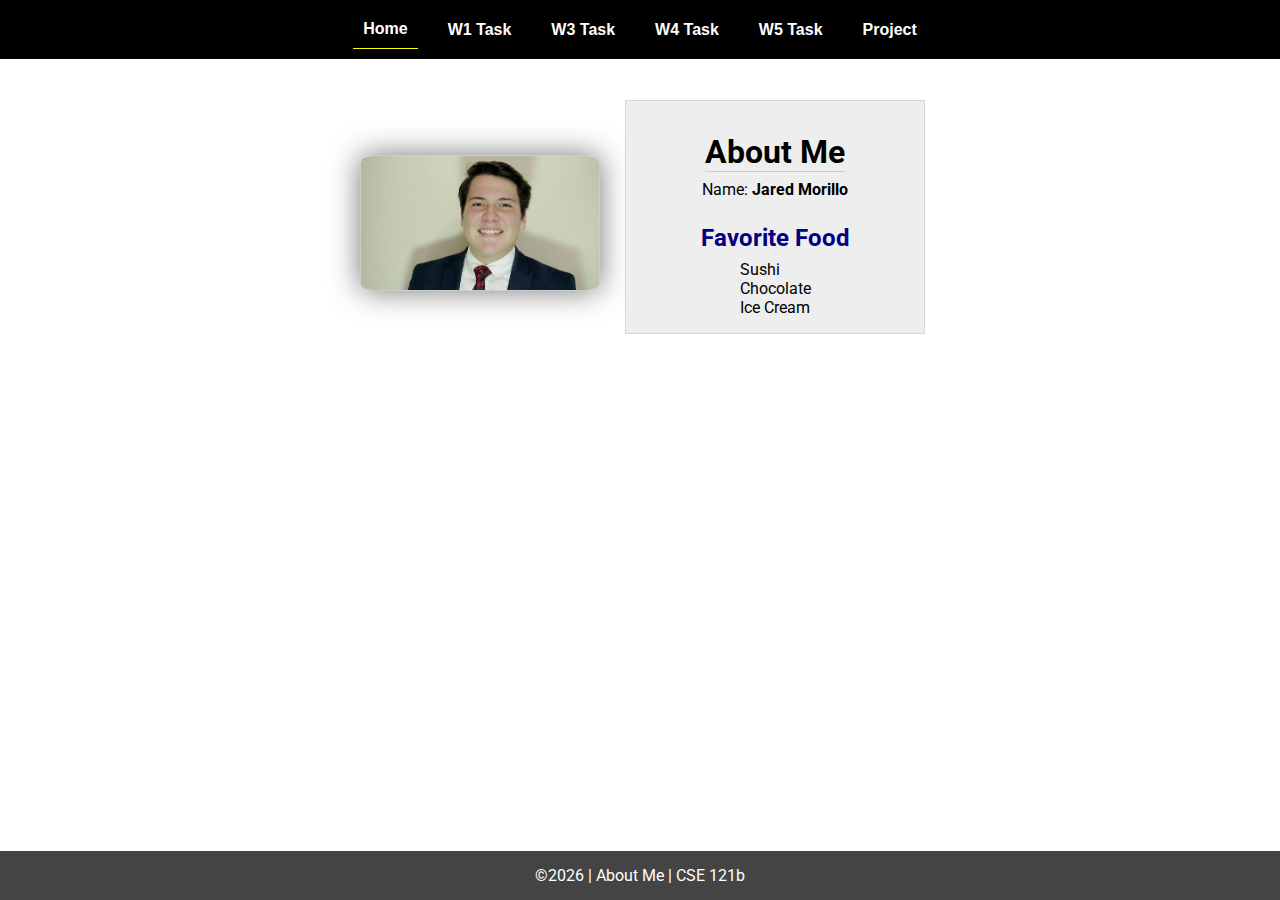
<file: index.html>
<!DOCTYPE html>
<html lang="en">

<head>
  <meta charset="UTF-8">
  <meta name="viewport" content="width=device-width, initial-scale=1.0">
  <title>About Me | CSE 121b | W02: Programming Tasks</title>
  <link rel="preconnect" href="https://fonts.googleapis.com">
  <link rel="preconnect" href="https://fonts.gstatic.com" crossorigin>
  <link href="https://fonts.googleapis.com/css2?family=Roboto:wght@400;600&display=swap"
    rel="stylesheet">
  <link rel="stylesheet" href="styles/main.css">
</head>

<body>
  <nav>
    <ul id="menu">
      <li><a id="toggleMenu">&equiv;</a></li>
      <li><a href="index.html" class="active">Home</a></li>
      <li><a href="w01-task.html">W1 Task</a></li>
      <li><a href="w03-task.html">W3 Task</a></li>
      <li><a href="w04-task.html">W4 Task</a></li>
      <li><a href="w05-task.html">W5 Task</a></li>
      <li><a href="project.html">Project</a></li>
    </ul>
  </nav>
  <main id="home">
    <picture>
      <img src="images/JG_After.jpg" alt="Placeholder Image">
    </picture>
    <section>
      <h1>About Me</h1>
      <div class="info">Name: <span id="name"></span></div>
      <h2>Favorite Food</h2>
      <div class="block" id="food"></div>
    </section>
  </main>
  <footer>
    &copy;<span id="year"></span> | About Me | CSE 121b
  </footer>
  <script src="scripts/main.js"></script>
  <script src="scripts/w02-task.js"></script>
</body>

</html>
</file>
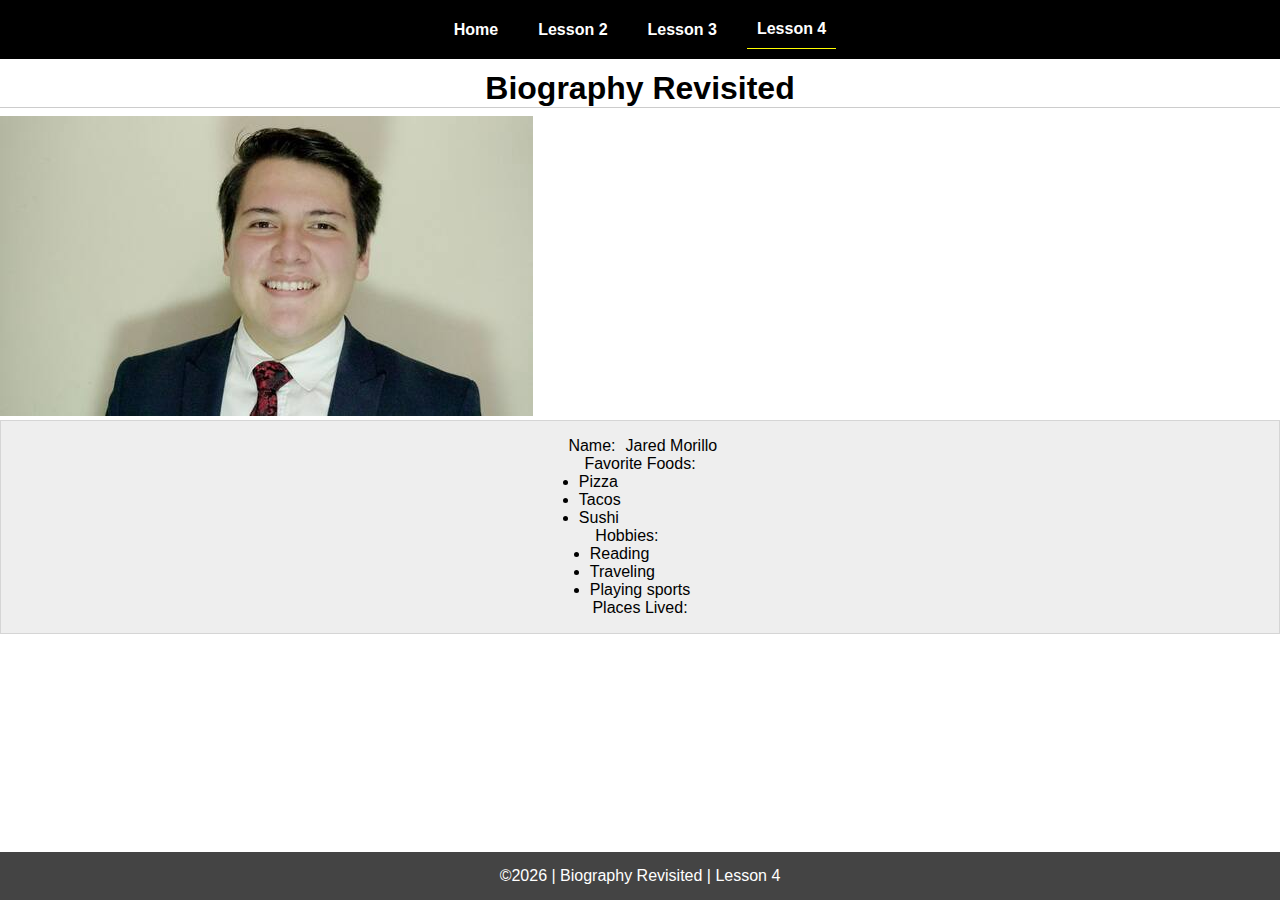
<file: task4.html>
<!DOCTYPE html>
<html lang="en">

<head>
	<meta charset="UTF-8">
	<meta name="viewport" content="width=device-width, initial-scale=1.0">
	<meta http-equiv="X-UA-Compatible" content="ie=edge">
	<title>CSE 121b: Week 04 | Sample Solution</title>
	<link href="https://fonts.googleapis.com/css?family=Kalam&display=swap" rel="stylesheet">
	<link rel="stylesheet" href="styles/main.css">
</head>

<body>
    <nav>
        <ul id="menu">
            <li><a id="toggleMenu">&equiv;</a></li>
            <li><a href="#">Home</a></li>
            <li><a href="#">Lesson 2</a></li>
            <li><a href="#">Lesson 3</a></li>
            <li><a href="#" class="active">Lesson 4</a></li>
        </ul>
    </nav>
    <header>
        <h1>Biography Revisited</h1>
        <img id="photo" src="images/placeholder.png" alt="Photo">
    </header>
    <main>
        <section>
            <div>
                <label>Name:</label>
                <span id="name"></span>
            </div>
            <div>
                <label>Favorite Foods:</label>
                <ul id="favorite-foods"></ul>
            </div>
            <div>
                <label>Hobbies:</label>
                <ul id="hobbies"></ul>
            </div>
            <div>
                <label>Places Lived:</label>
                <dl id="places-lived"></dl>
            </div>
        </section>
    </main>
	<footer>
        &copy;<span id="year"></span> | Biography Revisited | Lesson 4
    </footer>
    <script src="scripts/main.js"></script>
    <script src="scripts/task4.js"></script>
</body>

</html>
</file>
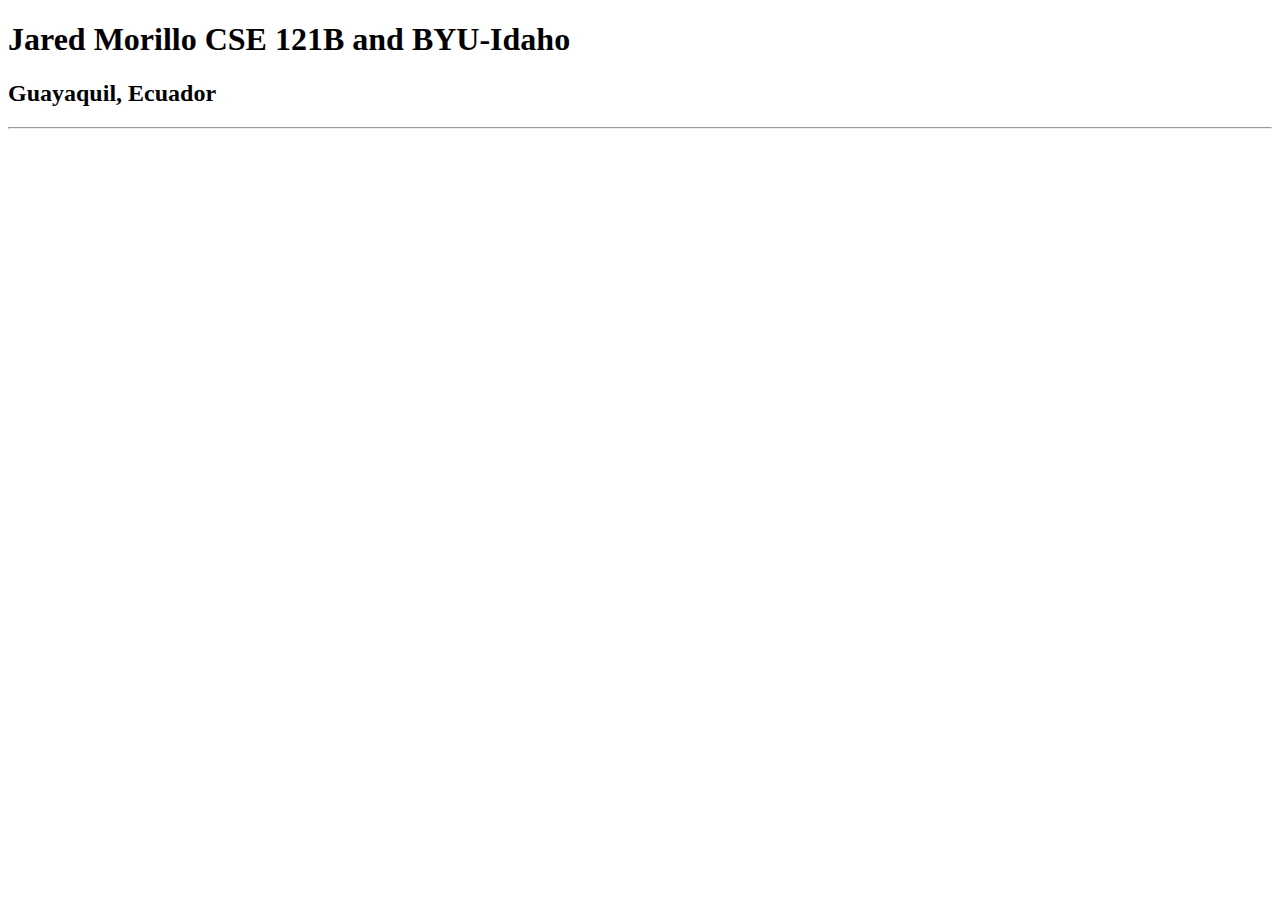
<file: test.html>
<!DOCTYPE html>
<html lang="en">
<head>
    <meta charset="utf-8">
    <meta name="viewport" content="width=device-width, initial-scale=1.0">
    <title>Jared Gerard Morillo Saint-Albin | CSE 121B | BYU-Idaho</title>
</head>
<body>
    <h1>Jared Morillo CSE 121B and BYU-Idaho</h1>
    <h2>Guayaquil, Ecuador</h2>
    <hr>

</body>
</html>
</file>
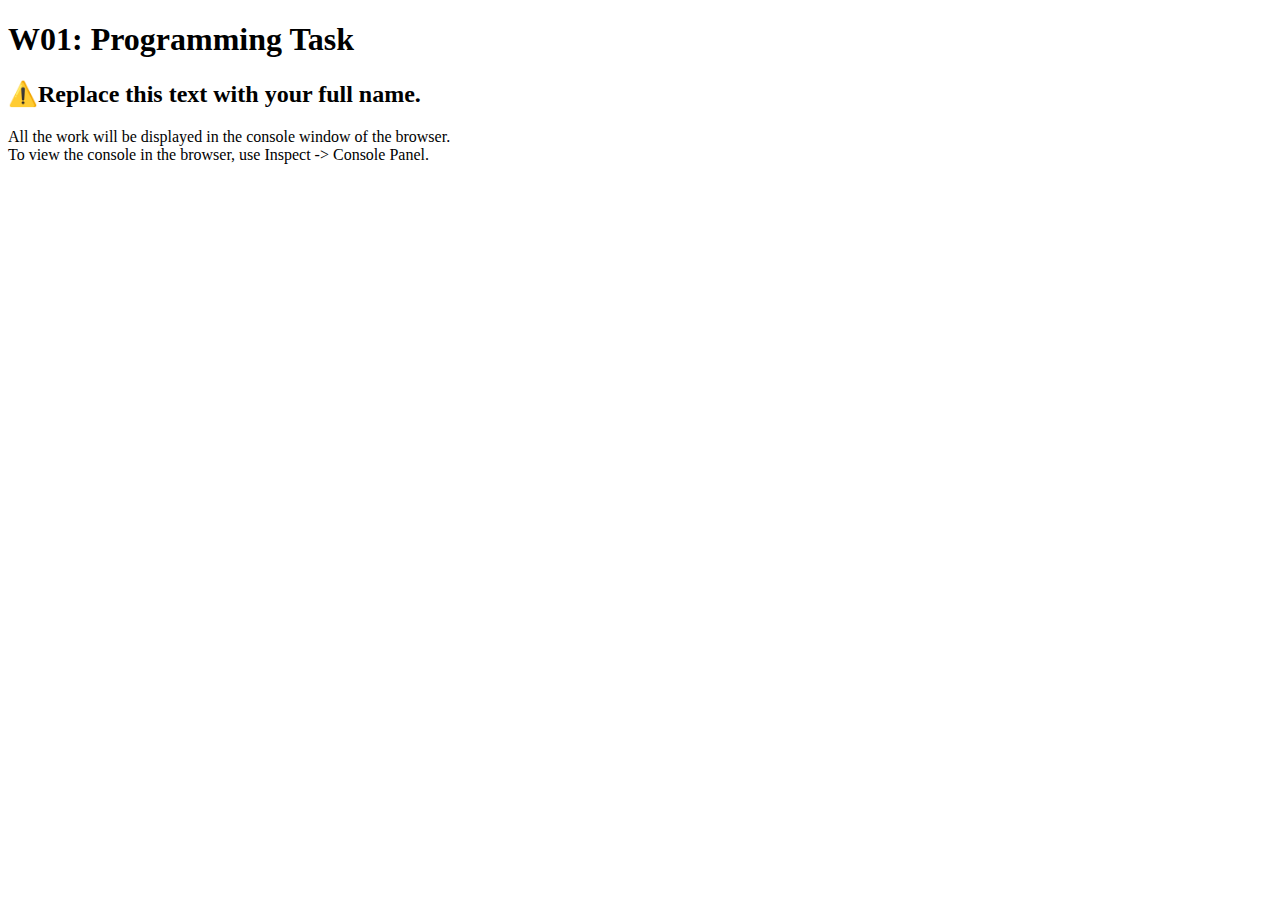
<file: w01-task.html>
<!DOCTYPE html>
<html lang="en">

<head>
  <meta charset="UTF-8">
  <meta name="viewport" content="width=device-width, initial-scale=1.0">
  <title>W01: Programming Task</title>
</head>

<body>
  <h1>W01: Programming Task</h1>
  <h2>⚠️Replace this text with your full name.</h2>
  <p>All the work will be displayed in the console window of the browser.
    <br>To view the console in the browser, use Inspect -> Console Panel.
  </p>

  <script src="w01-task.js"></script>

</body>
</html>
</file>
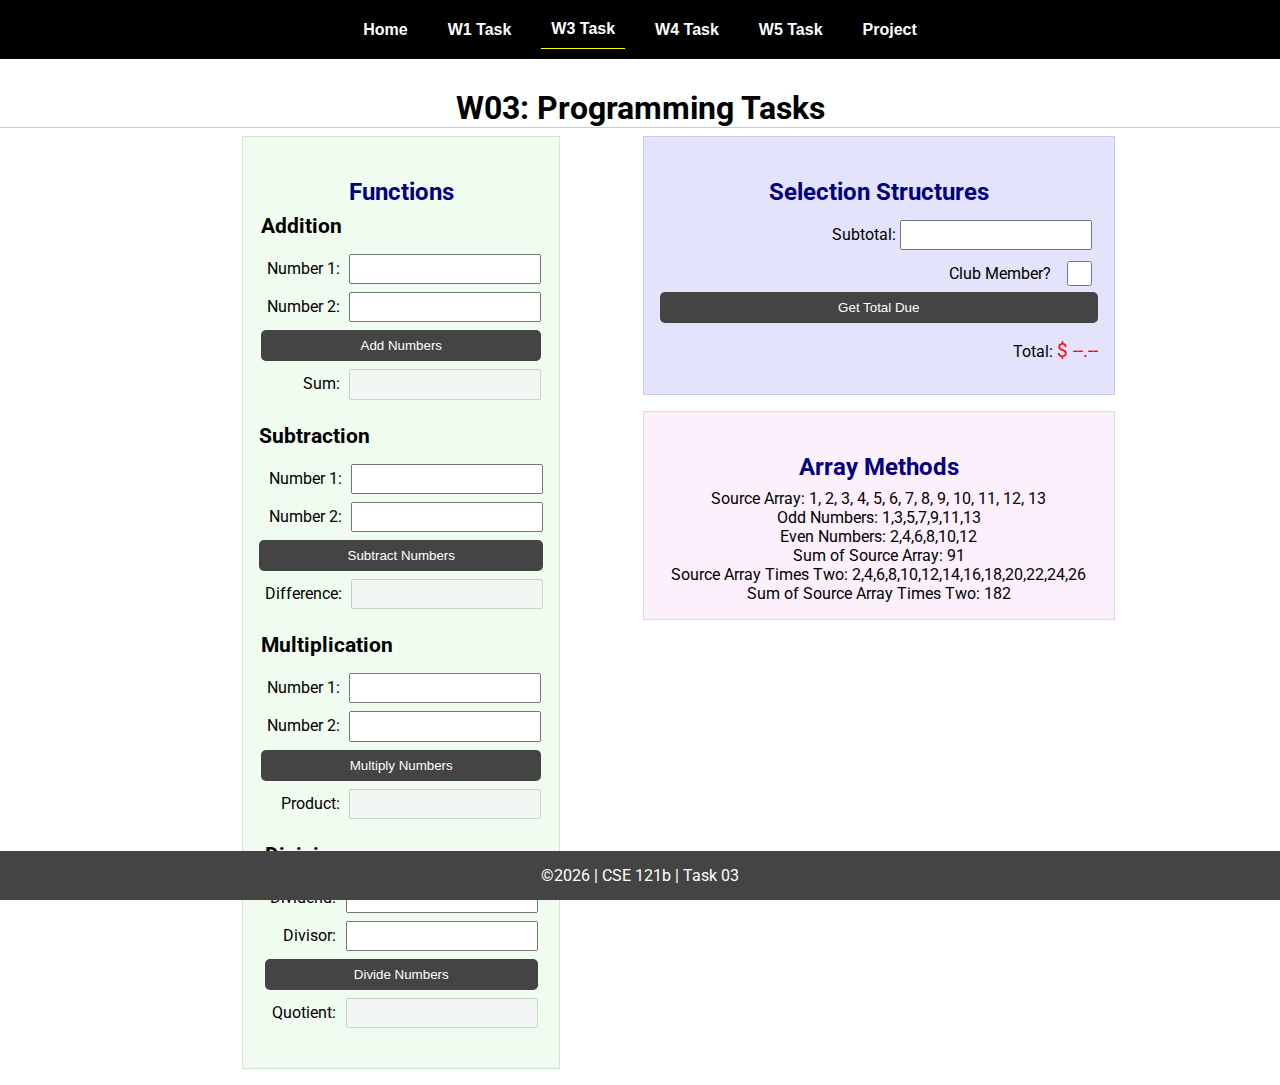
<file: w03-task.html>
<!DOCTYPE html>
<html lang="en">

<head>
    <meta charset="UTF-8">
    <meta name="viewport" content="width=device-width, initial-scale=1.0">
    <title>CSE 121b | W03: Programming Tasks</title>
    <link rel="preconnect" href="https://fonts.googleapis.com">
    <link rel="preconnect" href="https://fonts.gstatic.com" crossorigin>
    <link href="https://fonts.googleapis.com/css2?family=Roboto:wght@400;600&display=swap"
        rel="stylesheet">
    <link rel="stylesheet" href="styles/main.css">
</head>

<body>
    <nav>
        <ul id="menu">
            <li><a id="toggleMenu">&equiv;</a></li>
            <li><a href="index.html">Home</a></li>
            <li><a href="w01-task.html">W1 Task</a></li>
            <li><a href="w03-task.html" class="active">W3 Task</a></li>
            <li><a href="w04-task.html">W4 Task</a></li>
            <li><a href="w05-task.html">W5 Task</a></li>
            <li><a href="project.html">Project</a></li>
        </ul>
    </nav>>
    <header>
        <h1>W03: Programming Tasks</h1>
    </header>
    <main id="task3">
        <section id="section1">
            <h2>Functions</h2>
            <article>
                <h3>Addition</h3>
                <div>
                    <label for="add1">Number 1:</label>
                    <input type="text" id="add1" name="add1">
                </div>
                <div>
                    <label for="add2">Number 2:</label>
                    <input type="text" id="add2" name="add2">
                </div>
                <div>
                    <input type="button" id="addNumbers" value="Add Numbers">
                </div>
                <div>
                    <label for="sum">Sum:</label>
                    <input type="text" id="sum" name="sum" disabled>
                </div>
            </article>
            <article>
                <h3>Subtraction</h3>
                <div>
                    <label for="subtract1">Number 1:</label>
                    <input type="text" id="subtract1" name="subtract1">
                </div>
                <div>
                    <label for="subtract2">Number 2:</label>
                    <input type="text" id="subtract2" name="subtract2">
                </div>
                <div>
                    <input type="button" id="subtractNumbers" value="Subtract Numbers">
                </div>
                <div>
                    <label for="difference">Difference:</label>
                    <input type="text" id="difference" name="difference" disabled>
                </div>
            </article>
            <article>
                <h3>Multiplication</h3>
                <div>
                    <label for="factor1">Number 1:</label>
                    <input type="text" id="factor1" name="factor1">
                </div>
                <div>
                    <label for="factor2">Number 2:</label>
                    <input type="text" id="factor2" name="factor2">
                </div>
                <div>
                    <input type="button" id="multiplyNumbers" value="Multiply Numbers">
                </div>
                <div>
                    <label for="product">Product:</label>
                    <input type="text" id="product" name="product" disabled>
                </div>
            </article>
            <article>
                <h3>Division</h3>
                <div>
                    <label for="dividend">Dividend:</label>
                    <input type="text" id="dividend" name="dividend">
                </div>
                <div>
                    <label for="divisor">Divisor:</label>
                    <input type="text" id="divisor" name="divisor">
                </div>
                <div>
                    <input type="button" id="divideNumbers" value="Divide Numbers">
                </div>
                <div>
                    <label for="quotient">Quotient:</label>
                    <input type="text" id="quotient" name="quotient" disabled>
                </div>
            </article>
        </section>
        <div>
            <section id="section2">
                <h2>Selection Structures</h2>
                <label class="right">Subtotal:
                    <input type="number" id="subtotal" size="5">
                </label>
                <label class="middle right">
                    Club Member?
                    <input type="checkbox" id="member">
                </label>
                <div class="right">
                    <input type="button" id="getTotal" value="Get Total Due">
                </div>
                <div class="right">Total:
                    <span class="larger" id="total">$ --.--</span>
                </div>
            </section>
            <section id="section3">
                <h2>Array Methods</h2>
                <p>
                    Source Array: <span id="array"></span>
                </p>
                <p>
                    Odd Numbers: <span id="odds"></span>
                </p>
                <p>
                    Even Numbers: <span id="evens"></span>
                </p>
                <p>
                    Sum of Source Array: <span id="sumOfArray"></span>
                </p>
                <p>
                    Source Array Times Two: <span id="multiplied"></span>
                </p>
                <p>
                    Sum of Source Array Times Two: <span id="sumOfMultiplied"></span>
                </p>
            </section>
        </div>
    </main>
    <footer>
        &copy;<span id="year"></span> | CSE 121b | Task 03
    </footer>
    <script src="scripts/main.js"></script>
    <script>
        document.getElementById("year").innerHTML = new Date().getFullYear();
    </script>
    <script src="scripts/w03-task.js"></script>
</body>

</html>
</file>
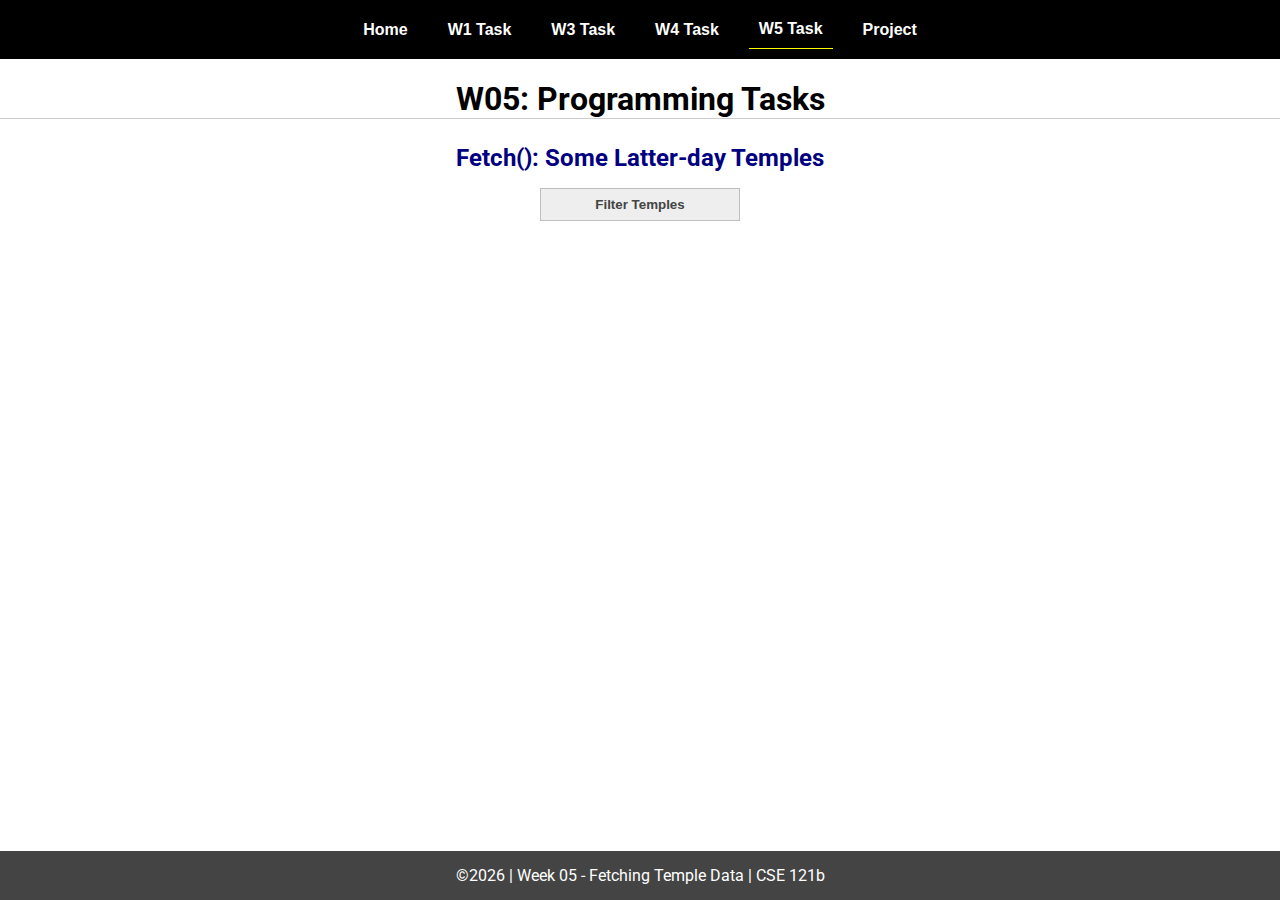
<file: w05-task.html>
<!DOCTYPE html>
<html lang="en">

<head>
  <meta charset="UTF-8">
  <meta name="viewport" content="width=device-width, initial-scale=1.0">
  <title>CSE 121b | W05: Programming Tasks</title>
  <link rel="preconnect" href="https://fonts.googleapis.com">
  <link rel="preconnect" href="https://fonts.gstatic.com" crossorigin>
  <link href="https://fonts.googleapis.com/css2?family=Roboto:wght@400;600&display=swap"
    rel="stylesheet">
  <link rel="stylesheet" href="styles/main.css">
</head>

<body>
  <nav>
    <ul id="menu">
      <li><a id="toggleMenu">&equiv;</a></li>
      <li><a href="index.html">Home</a></li>
      <li><a href="w01-task.html">W1 Task</a></li>
      <li><a href="w03-task.html">W3 Task</a></li>
      <li><a href="w04-task.html">W4 Task</a></li>
      <li><a href="w05-task.html" class="active">W5 Task</a></li>
      <li><a href="project.html">Project</a></li>
    </ul>
  </nav>
  <main id="gridly">
    <h1>W05: Programming Tasks</h1>
    <h2>Fetch(): Some Latter-day Temples</h2>

    <select id="sortBy" title="Choose a data filter.">
      <option value="" disabled selected>Filter Temples</option>
      <option value="utah">Utah</option>
      <option value="notutah">Outside of Utah</option>
      <option value="older">Built Before 1950</option>
      <option value="all">No Filter</option>
    </select>

    <div id="temples">
    </div>
  </main>


  <footer>
    &copy;<span id="year"></span> | Week 05 - Fetching Temple Data | CSE 121b
  </footer>
  <script src="scripts/main.js"></script>
  <script>
    document.getElementById("year").innerHTML = new Date().getFullYear();
  </script>
  <script src="scripts/w05-task.js"></script>
</body>

</html>
</file>
<file: styles/main.css>
/* Universal Selector */
* {
    margin: 0;
    padding: 0;
    box-sizing: border-box;
}

/* HTML Selectors */
body {
    font-family: 'Roboto', Helvetica, sans-serif;
}

nav {
    background-color: black;
    width: 100%;
    position: fixed;
    top: 0;
}

nav ul {
    display: flex;
    flex-direction: column;
    align-items: center;
    max-width: -moz-fit-content;
    max-width: fit-content;
    margin: 0 auto;
}

nav ul li {
    flex: 1 1 auto;
}

nav ul li:first-child {
    display: block;
    font-size: 2rem;
}

nav ul li:first-child a {
    padding: 1px 10px;
}

nav ul li {
    display: none;
    list-style: none;
    margin: 10px;
}

nav ul li a {
    display: block;
    padding: 10px;
    text-decoration: none;
    font-weight: 600;
    color: white;
    text-align: center;
    font-family: 'Arial Narrow', Arial, sans-serif;
}

nav ul li a:hover {
    background-color: #efefef;
    color: black;
}

h1,
h2 {
    text-align: center;
    margin: 1rem 0 .5rem;
}

h1 {
    border-bottom: 1px solid #ccc;
}

#gridly h1 {
    margin-top: 80px;
}

h2 {
    font-size: 1.5rem;
    color: navy;
    text-align: center;
    margin-top: 25px;
}

h3 {
    font-size: 1.3rem;
    margin-bottom: 1rem;
}

header {
    margin-top: 70px;
}

picture {
    margin: 0 auto;
}

picture img {
    width: 240px;
    height: auto;
    border-radius: 5%;
    border: 1px solid #ccc;
    box-shadow: 0 0 30px #777;
}

section {
    display: flex;
    flex-direction: column;
    align-items: center;
    margin: 0 auto 1rem;
    border: 1px solid rgba(0, 0, 0, .1);
    padding: 1rem;
    background-color: #eee;
}

article {
    margin-bottom: 1rem;
}

article div {
    margin-bottom: .5rem;
    text-align: right;
}

label {
    padding: .35rem;
}

input {
    padding: .35rem;
}

input[type="button"] {
    padding: .5rem;
    background-color: #444;
    color: white;
    border: none;
    border-radius: 5px;
    cursor: pointer;
    width: 100%
}

input[type="checkbox"] {
    width: 25px;
    height: 25px;
}

dt {
    font-weight: 700;
}

dt::before {
    content: "🏘️ ";
}

dd {
    margin: 0 0 .5rem 2rem;
    font-size: smaller;
}

footer {
    background-color: #444;
    color: white;
    padding: 15px;
    text-align: center;
    width: 100%;
    position: fixed;
    bottom: 0;
}

/* Class Selectors */
.active {
    border-bottom: 1px solid yellow;
}

.open li {
    display: block;
}

.block {
    display: block;
}

.larger {
    font-size: larger;
    color: red;
}

.right {
    width: 100%;
    text-align: right;
}

.middle {
    display: flex;
    align-items: center;
    justify-content: right;
    gap: 1rem;
}

/* ID Selectors */

#home {
    margin-top: 125px;
    display: grid;
    grid-template-columns: 1fr;
    grid-gap: 20px;
    align-items: center;
    justify-content: center;
}


#section1 {
    background-color: rgb(225, 250, 225, .5);
}

#section2 {
    background-color: rgba(200, 200, 250, 0.5);

}

#section2 div {
    margin-bottom: 1rem;
}

#section3 {
    background-color: rgb(250, 225, 250, .5);
}

#sortBy {
    appearance: none;
    display: flex;
    padding: .5rem;
    background-color: #eee;
    color: #444;
    font-weight: 700;
    margin: 1rem auto;
    width: 200px;
    border: 1px solid rgba(0, 0, 0, .2);
    text-align: center;
}

#sortBy option:disabled {
    font-style: italic;
    padding: 1rem;
    background-color: #111;
    color: #eee;
}

#temples {
    display: grid;
    grid-template-columns: repeat(auto-fit, minmax(320px, 1fr));
    grid-gap: .5rem;
    align-items: center;
    margin-bottom: 3rem;
}

#temples article {
    height: 250px;
    margin: .5rem;
    border: 1px solid rgba(0, 0, 0, .1);
    padding: 1rem;
    background-color: #eee;
    display: flex;
    flex-direction: column;
    align-items: center;
    justify-content: center;
}

#temples h4 {
    color: navy;
    font-size: smaller;
}


#temples img {
    width: 250px;
    height: auto;
    box-shadow: 0 0 30px #777;
    margin: .5rem;
}

/* Media Queries */
@media only screen and (min-width: 32.5em) {
    nav ul {
        flex-direction: row;
    }

    nav ul li:first-child {
        display: none;
    }

    nav ul li {
        display: block;
    }

    section {
        min-width: 300px;
    }

    #home {
        margin: 100px auto 20px;
        grid-template-columns: 250px 1fr;
        max-width: -moz-fit-content;
        max-width: fit-content;
    }

    #task3 {
        display: grid;
        grid-template-columns: 1fr 1fr;
        grid-gap: 5px;
        margin: 0 auto;
        max-width: 950px;
    }

}
</file>
